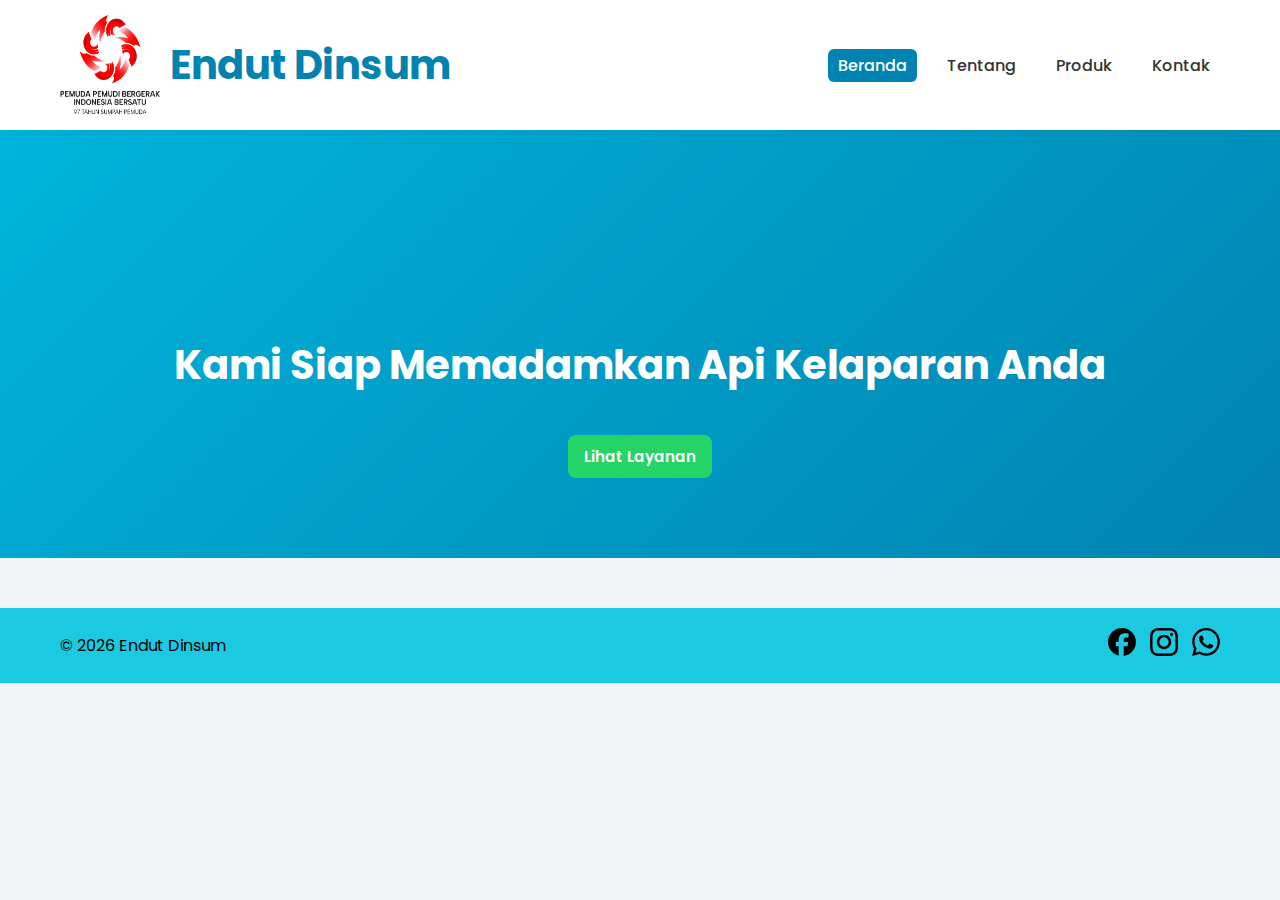
<file: index.html>
<!DOCTYPE html>
<html lang="id">
<head>
  <meta charset="UTF-8" />
  <meta name="viewport" content="width=device-width, initial-scale=1" />
  <title>Beranda - Endut Dinsum</title>
  <link rel="stylesheet" href="style.css" />
  <link href="https://fonts.googleapis.com/css2?family=Poppins:wght@400;600&display=swap" rel="stylesheet" />
</head>
<body>
  <!-- NAVBAR -->
  <nav>
    <div class="container nav-container">
      <a href="index.html" class="brand">
        <img src="1.png" alt="Logo" />
        <span class="brand-text">Endut Dinsum</span>
      </a>
      <ul class="nav-links">
        <li><a href="index.html" class="active">Beranda</a></li>
        <li><a href="tentang.html">Tentang</a></li>
        <li><a href="Produk.html">Produk</a></li>
        <li><a href="Kontak.html">Kontak</a></li>
      </ul>
    </div>
  </nav>
 <!-- HERO SECTION -->
  <header class="hero">
    <div class="marquee">
        <p>SELAMAT DATANG DI ENDUT DINSUM</p>
    </div>
    <div class="container">
      <h1>Kami Siap Memadamkan Api Kelaparan Anda</h1>
      <a href="Produk.html" class="wa-button">Lihat Layanan</a>
    </div>
  </header>

  <!-- FOOTER -->
  <footer>
  <div class="container footer-container">
    <p>&copy; 2026 Endut Dinsum</p>
    <div class="social-media">
      <a href="https://facebook.com/namaperusahaan" target="_blank" rel="noopener" aria-label="Facebook">
        <img src="icons/facebook.svg" alt="Facebook" />
      </a>
      <a href="https://instagram.com/namaperusahaan" target="_blank" rel="noopener" aria-label="Instagram">
        <img src="icons/instagram.svg" alt="Instagram" />
      </a>
      <a href="https://wa.me/6285176978877" target="_blank" rel="noopener" aria-label="WhatsApp">
        <img src="icons/whatsapp.svg" alt="WhatsApp" />
      </a>
    </div>
  </div>
</footer>
</file>
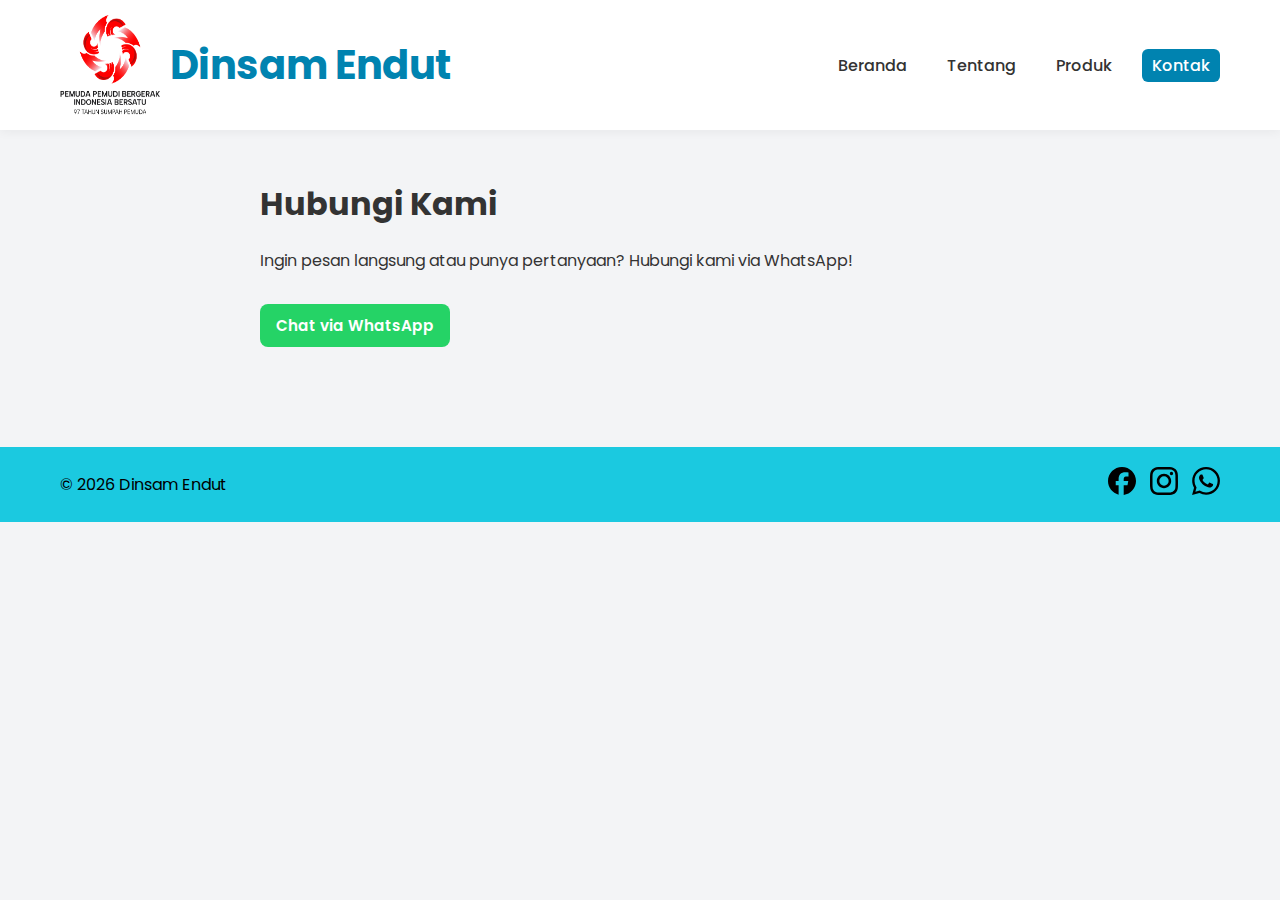
<file: Kontak.html>
<!DOCTYPE html>
<html lang="id">
<head>
  <meta charset="UTF-8" />
  <meta name="viewport" content="width=device-width, initial-scale=1" />
  <title>Beranda - Dinsam Endut</title>
  <link rel="stylesheet" href="style.css" />
  <link href="https://fonts.googleapis.com/css2?family=Poppins:wght@400;600&display=swap" rel="stylesheet" />
</head>
<body>
  <!-- NAVBAR -->
  <nav>
    <div class="container nav-container">
      <a href="index.html" class="brand">
        <img src="1.png" alt="Logo" />
        <span class="brand-text">Dinsam Endut</span>
      </a>
      <ul class="nav-links">
        <li><a href="index.html" >Beranda</a></li>
        <li><a href="tentang.html">Tentang</a></li>
        <li><a href="Produk.html">Produk</a></li>
        <li><a href="Kontak.html" class="active">Kontak</a></li>
      </ul>
    </div>
  </nav>
<!-- isi -->
  <main class="container">
    <section class="Kontak">
      <h2>Hubungi Kami</h2>
      <p>Ingin pesan langsung atau punya pertanyaan? Hubungi kami via WhatsApp!</p>
      <a href="https://wa.me/6285176978877"target="_blank" class="wa-button">
        Chat via WhatsApp
      </a>
    </section>
  </main>
  <!-- FOOTER -->
  <footer>
  <div class="container footer-container">
    <p>&copy; 2026 Dinsam Endut</p>
    <div class="social-media">
      <a href="https://facebook.com/namaperusahaan" target="_blank" rel="noopener" aria-label="Facebook">
        <img src="icons/facebook.svg" alt="Facebook" />
      </a>
      <a href="https://instagram.com/namaperusahaan" target="_blank" rel="noopener" aria-label="Instagram">
        <img src="icons/instagram.svg" alt="Instagram" />
      </a>
      <a href="https://wa.me/6285176978877" target="_blank" rel="noopener" aria-label="WhatsApp">
        <img src="icons/whatsapp.svg" alt="WhatsApp" />
      </a>
    </div>
  </div>
</footer>
</file>
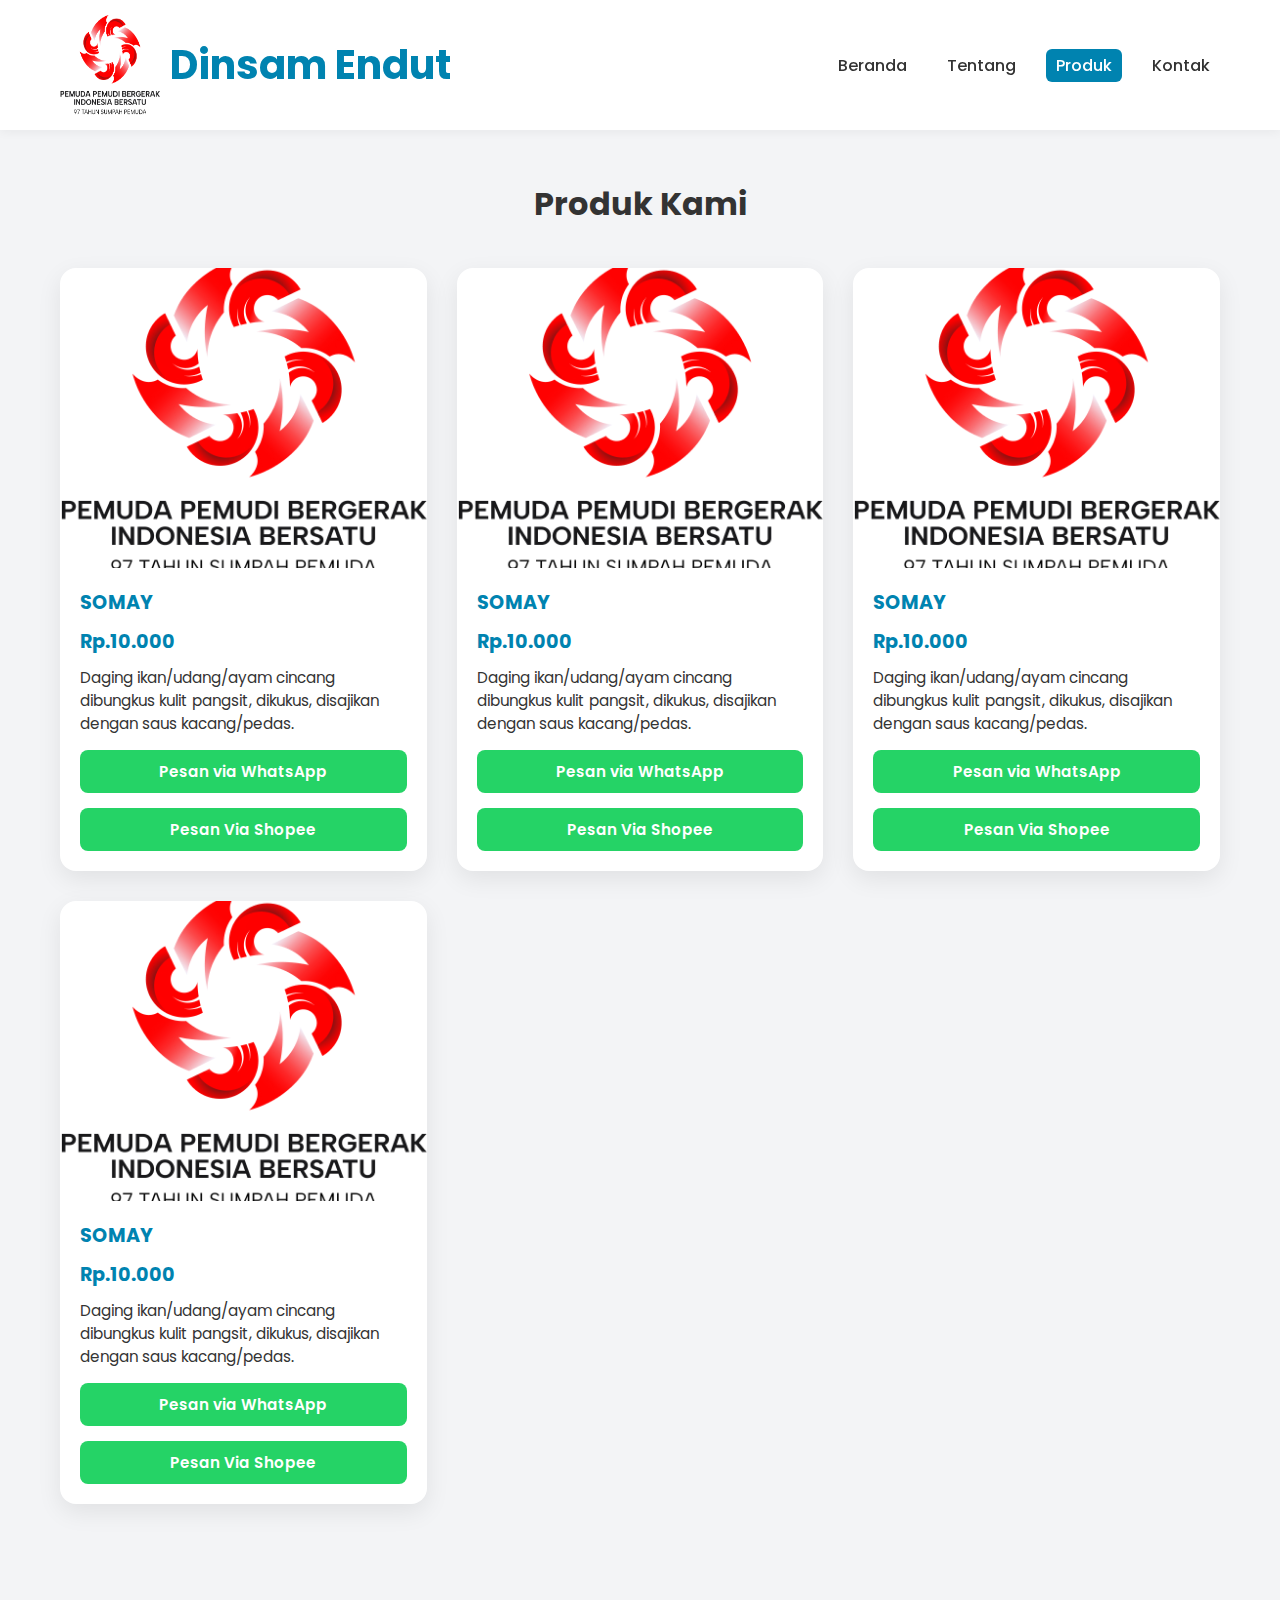
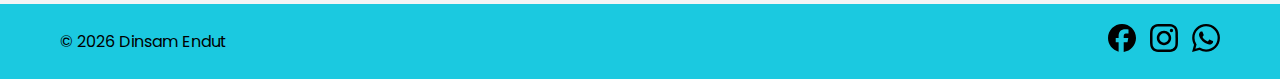
<file: Produk.html>
<!DOCTYPE html>
<html lang="id">
<head>
  <meta charset="UTF-8" />
  <meta name="viewport" content="width=device-width, initial-scale=1" />
  <title>Produk - Dinsam Endut</title>
  <link rel="stylesheet" href="style.css" />
  <link href="https://fonts.googleapis.com/css2?family=Poppins:wght@400;600&display=swap" rel="stylesheet" />
</head>
<body>
  <!-- NAVBAR -->
  <nav>
    <div class="container nav-container">
      <a href="index.html" class="brand">
        <img src="1.png" alt="Logo" />
        <span class="brand-text">Dinsam Endut</span>
      </a>
      <ul class="nav-links">
        <li><a href="index.html" >Beranda</a></li>
        <li><a href="tentang.html">Tentang</a></li>
        <li><a href="Produk.html" class="active">Produk</a></li>
        <li><a href="Kontak.html">Kontak</a></li>
      </ul>
    </div>
  </nav>

  <main>
    <section id="Produk-container" class="container">
      <h2>Produk Kami</h2>
      <div id="Produk-list"></div>
    </section>
  </main>

  <!-- FOOTER -->
  <footer>
  <div class="container footer-container">
    <p>&copy; 2026 Dinsam Endut</p>
    <div class="social-media">
      <a href="https://facebook.com/namaperusahaan" target="_blank" rel="noopener" aria-label="Facebook">
        <img src="icons/facebook.svg" alt="Facebook" />
      </a>
      <a href="https://instagram.com/namaperusahaan" target="_blank" rel="noopener" aria-label="Instagram">
        <img src="icons/instagram.svg" alt="Instagram" />
      </a>
      <a href="https://wa.me/6285176978877" target="_blank" rel="noopener" aria-label="WhatsApp">
        <img src="icons/whatsapp.svg" alt="WhatsApp" />
      </a>
    </div>
  </div>
</footer>
<!-- JS Script produk -->
<script src="script.js"></script>
</body>
</html>
</file>
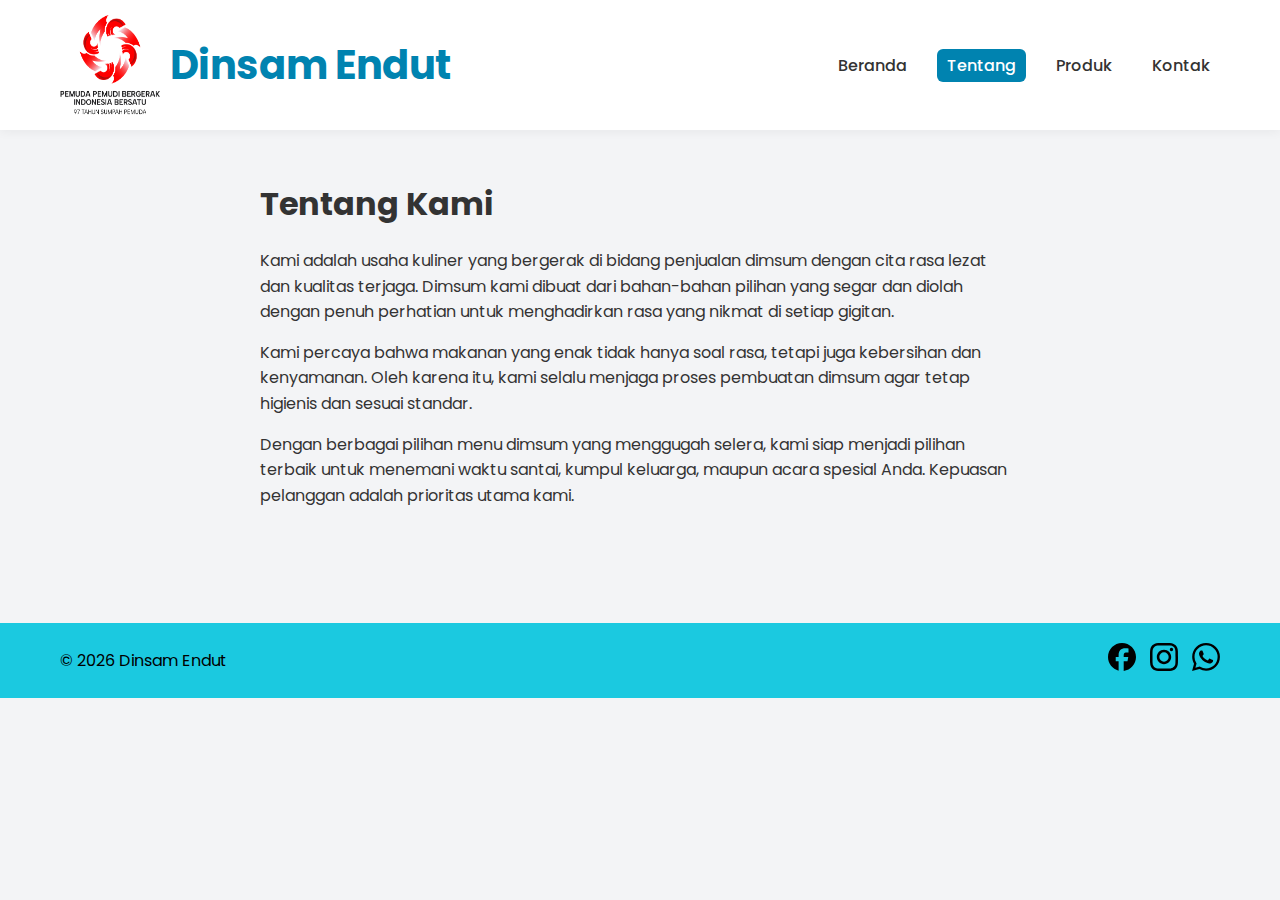
<file: tentang.html>
<!DOCTYPE html>
<html lang="id">
<head>
  <meta charset="UTF-8" />
  <meta name="viewport" content="width=device-width, initial-scale=1" />
  <title>Tentang - Dinsam Endut</title>
  <link rel="stylesheet" href="style.css" />
  <link href="https://fonts.googleapis.com/css2?family=Poppins:wght@400;600&display=swap" rel="stylesheet" />
</head>
<body>
  <!-- NAVBAR -->
  <nav>
    <div class="container nav-container">
      <a href="index.html" class="brand">
        <img src="1.png" alt="Logo" />
        <span class="brand-text">Dinsam Endut</span>
      </a>
      <ul class="nav-links">
        <li><a href="index.html">Beranda</a></li>
        <li><a href="tentang.html" class="active">Tentang</a></li>
        <li><a href="Produk.html">Produk</a></li>
        <li><a href="Kontak.html">Kontak</a></li>
      </ul>
    </div>
  </nav>
  <!-- Tentang isi -->
<main class="container">
    <section class="tentang">
      <h2>Tentang Kami</h2>
      <p>
        Kami adalah usaha kuliner yang bergerak di bidang penjualan dimsum dengan cita rasa lezat dan kualitas terjaga. Dimsum kami dibuat dari bahan-bahan pilihan yang segar dan diolah dengan penuh perhatian untuk menghadirkan rasa yang nikmat di setiap gigitan.
      </p>
      <p>
        Kami percaya bahwa makanan yang enak tidak hanya soal rasa, tetapi juga kebersihan dan kenyamanan. Oleh karena itu, kami selalu menjaga proses pembuatan dimsum agar tetap higienis dan sesuai standar.
      </p>
      <p>Dengan berbagai pilihan menu dimsum yang menggugah selera, kami siap menjadi pilihan terbaik untuk menemani waktu santai, kumpul keluarga, maupun acara spesial Anda. Kepuasan pelanggan adalah prioritas utama kami.
      </p>
    </section>
  </main>
  <!-- FOOTER -->
  <footer>
  <div class="container footer-container">
    <p>&copy; 2026 Dinsam Endut</p>
    <div class="social-media">
      <a href="https://facebook.com/namaperusahaan" target="_blank" rel="noopener" aria-label="Facebook">
        <img src="icons/facebook.svg" alt="Facebook" />
      </a>
      <a href="https://instagram.com/namaperusahaan" target="_blank" rel="noopener" aria-label="Instagram">
        <img src="icons/instagram.svg" alt="Instagram" />
      </a>
      <a href="https://wa.me/6285176978877" target="_blank" rel="noopener" aria-label="WhatsApp">
        <img src="icons/whatsapp.svg" alt="WhatsApp" />
      </a>
    </div>
  </div>
</footer>
</file>
<file: style.css>
/* Reset & Base */
* {
  margin: 0;
  padding: 0;
  box-sizing: border-box;
}

body {
  font-family: 'Poppins', sans-serif;
  background-color: #f3f4f6;
  color: #333;
}

img {
  max-width: 100%;
  display: block;
}

.container {
  max-width: 1200px;
  margin: auto;
  padding: 0 20px;
}

/* NAVBAR */
nav {
  background-color: oklab(100% 0 -0.00011);
  box-shadow: 0 2px 10px rgba(0,0,0,0.05);
  padding: 15px 0;
  position: sticky;
  top: 0;
  z-index: 999;
}

.nav-container {
  display: flex;
  justify-content: space-between;
  align-items: center;
  flex-wrap: wrap;
}

.brand {
  display: flex;
  align-items: center;
  gap: 10px;
  font-weight: 1000;
  color: #0083b0;
  text-decoration: none;
}

.brand-text {
  font-size: 40px;   /* ubah sesuai kebutuhan */
  font-weight: 700;  /* ketebalan teks */
}

.brand img {
  width: 100px;
  height: 100px;
}

.nav-links {
  list-style: none;
  display: flex;
  gap: 20px;
}

.nav-links a {
  text-decoration: none;
  color: #333;
  font-weight: 500;
  padding: 5px 10px;
  border-radius: 6px;
  transition: background-color 0.3s, color 0.3s;
}

.nav-links a:hover,
.nav-links a.active {
  color: white;
  background-color: #0083b0;
}

/* HERO SECTION */
.hero {
  background: linear-gradient(135deg, #00b4db, #0083b0);
  color: white;
  padding: 80px 20px;
  text-align: center;
}

.hero h1 {
  font-size: 2.5rem;
  margin-bottom: 25px;
}

.hero p {
  font-size: 1.1rem;
  margin-bottom: 30px;
}
/* MARQUEE */
.marquee {
  overflow: hidden;
  white-space: nowrap;
  box-sizing: border-box;
}

.marquee p {
  display: inline-block;
  padding-left: 100%;
  animation: marquee 12s linear infinite;
  font-weight: 1000;
  font-size: 4rem;
  color: white;
  text-transform: uppercase;
  letter-spacing: 2px;
}

@keyframes marquee {
  0%   { transform: translateX(0); }
  100% { transform: translateX(-100%); }
}

/* TENTANG KAMI */
.tentang {
  padding: 50px 20px;
  max-width: 800px;
  margin: auto;
}

.tentang h2 {
  font-size: 2rem;
  margin-bottom: 20px;
}

.tentang p {
  margin-bottom: 15px;
  line-height: 1.6;
}

.tentang ul {
  margin-top: 10px;
  padding-left: 20px;
}

.tentang li {
  margin-bottom: 10px;
}
/* PRODUK */
#Produk-container {
  padding: 50px 20px;
  max-width: 1200px;
  margin: auto;
}

#Produk-container h2 {
  text-align: center;
  font-size: 2rem;
  margin-bottom: 40px;
}

#Produk-list {
  display: grid;
  grid-template-columns: repeat(auto-fit, minmax(280px, 1fr));
  gap: 30px;
}

.Produk-item {
  background-color: #fff;
  border-radius: 16px;
  overflow: hidden;
  box-shadow: 0 8px 25px rgba(0, 0, 0, 0.08);
  transition: transform 0.3s ease, box-shadow 0.3s ease;
  display: flex;
  flex-direction: column;
}

.Produk-item:hover {
  transform: translateY(-8px);
  box-shadow: 0 12px 30px rgba(0, 0, 0, 0.1);
}

.Produk-item img {
  width: 100%;
  height: 300px;
  object-fit: cover;
}

.Produk-content {
  padding: 20px;
  flex: 1;
  display: flex;
  flex-direction: column;
  justify-content: space-between;
}

.Produk-content h3 {
  font-size: 1.2rem;
  color: #0083b0;
  margin-bottom: 10px;
}

.Produk-content p {
  font-size: 0.95rem;
  flex: 1;
}

/* WA BUTTON */
.wa-button {
  display: inline-block;
  margin-top: 15px;
  padding: 10px 16px;
  background-color: #25D366;
  color: white;
  border-radius: 8px;
  text-align: center;
  text-decoration: none;
  font-weight: 600;
  font-size: 0.95rem;
  transition: background-color 0.3s;
}

.wa-button:hover {
  background-color: #1ebe5b;
}
/* Shopee BUTTON */
.Shopee-button {
  display: inline-block;
  margin-top: 15px;
  padding: 10px 16px;
  background-color: #25D366;
  color: white;
  border-radius: 8px;
  text-align: center;
  text-decoration: none;
  font-weight: 600;
  font-size: 0.95rem;
  transition: background-color 0.3s;
}

.Shopee-button:hover {
  background-color: #1ebe5b;
}

/* Kontak */
.Kontak {
  padding: 50px 20px;
  max-width: 800px;
  margin: auto;
}

.Kontak h2 {
  font-size: 2rem;
  margin-bottom: 20px;
}

.Kontak p {
  margin-bottom: 15px;
  line-height: 1.6;
}

.Kontak ul {
  margin-top: 10px;
  padding-left: 20px;
}

.Kontak li {
  margin-bottom: 10px;
}

/*Footer */
footer {
  background-color: #222;
  color: #000000;
  text-align: center;
  padding: 20px;
  font-size: 2rem;
  margin-top: 50px;
}
footer {
  background-color: #1bc9e0;
  color: #000000;
  text-align: center;
  padding: 20px;
  font-size: 1rem;
  margin-top: 50px;
  display: flex;
  justify-content: space-between;
  align-items: center;
  flex-wrap: wrap;
  gap: 10px;
}

.footer-container {
  max-width: 1200px;
  margin: auto;
  width: 100%;
  display: flex;
  justify-content: space-between;
  align-items: center;
  flex-wrap: wrap;
  gap: 10px;
}

.social-media a {
  margin-left: 10px;
  display: inline-block;
  transition: transform 0.3s ease;
}

.social-media a img {
  width: 28px;
  height: 28px;
  filter: brightness(70%);
  transition: filter 0.3s ease;
}

.social-media a:hover img {
  filter: brightness(100%);
  transform: scale(1.1);
}
</file>
